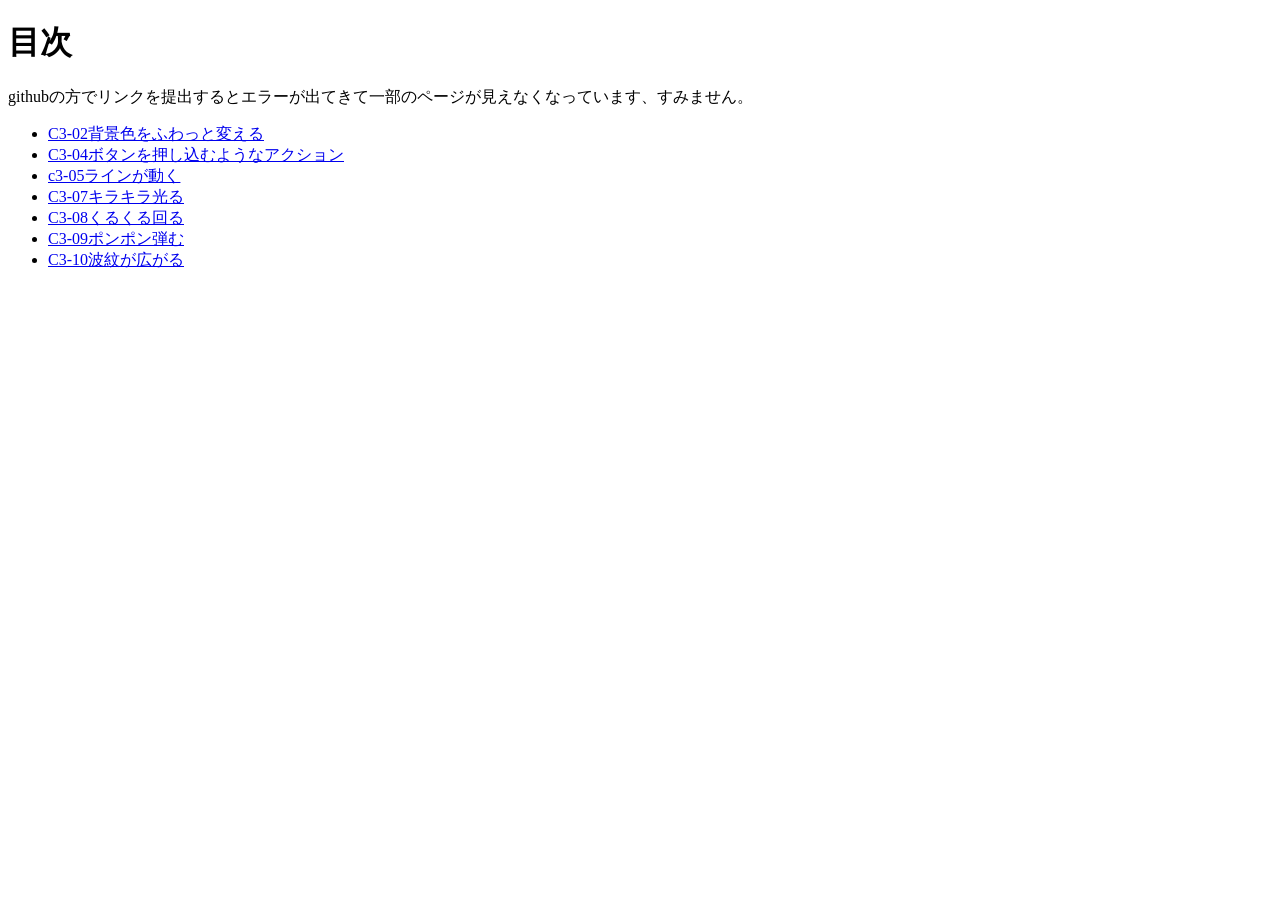
<file: index.html>
<!DOCTYPE html>
<html lang="ja">
<head>
    <meta charset="UTF-8">
    <title>20261119-js 印象に残るボタン カスタム</title>
</head>
<body>
    <h1>目次</h1>
 <p>githubの方でリンクを提出するとエラーが出てきて一部のページが見えなくなっています、すみません。</p>
    <ul>
        <li><a href="C3-02背景色をふわっと変える/index.html">C3-02背景色をふわっと変える</a></li>
        <li><a href="C3-04ボタンを押し込むようなアクション/index.html">C3-04ボタンを押し込むようなアクション</a></li>
        <li><a href="c3-05ラインが動く/index.html">c3-05ラインが動く</a></li>
        <li><a href="C3-07キラキラ光る/index.html">C3-07キラキラ光る</a></li>
        <li><a href="C3-08くるくる回る/index.html">C3-08くるくる回る</a></li>
        <li><a href="C3-09ポンポン弾む/index.html">C3-09ポンポン弾む</a></li>
        <li><a href="C3-10波紋が広がる/index.html">C3-10波紋が広がる</a></li>
    </ul>
</body>
</html>
</file>
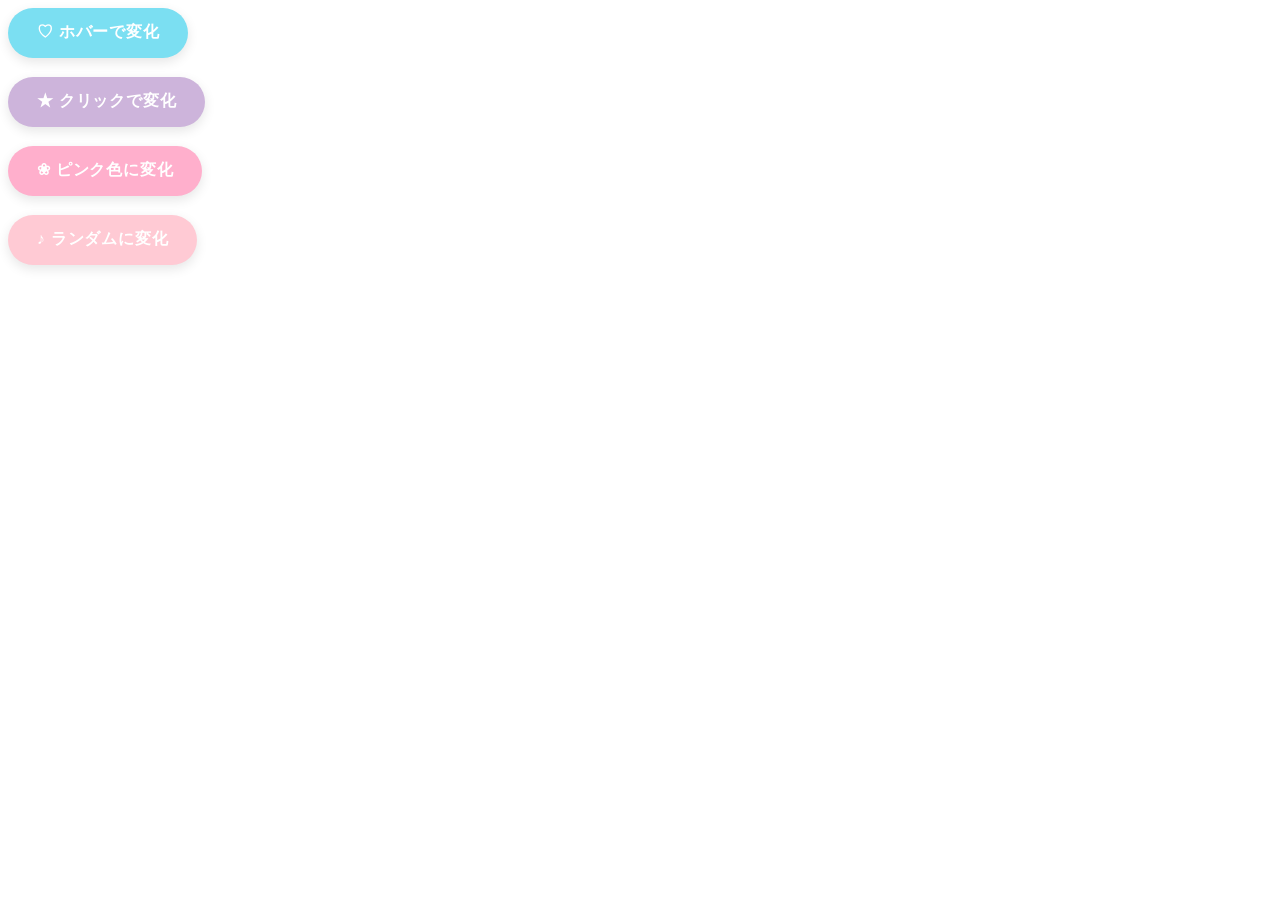
<file: C3-02背景色をふわっと変える/index.html>
<!DOCTYPE html>
<html lang="ja">
<head>
    <meta charset="UTF-8">
    <link rel="stylesheet" href="style.css">
    <title>背景色をふわっと変える</title>
</head>
<body>
    <button class="fade-button">♡ ホバーで変化</button>

    <button id="fade-button-js">★ クリックで変化</button>

    <button class="fade-button-pink">❀ ピンク色に変化</button>

    <button id="fade-button-random">♪ ランダムに変化</button>

    <script src="script.js"></script>
</body>
</html>
</file>
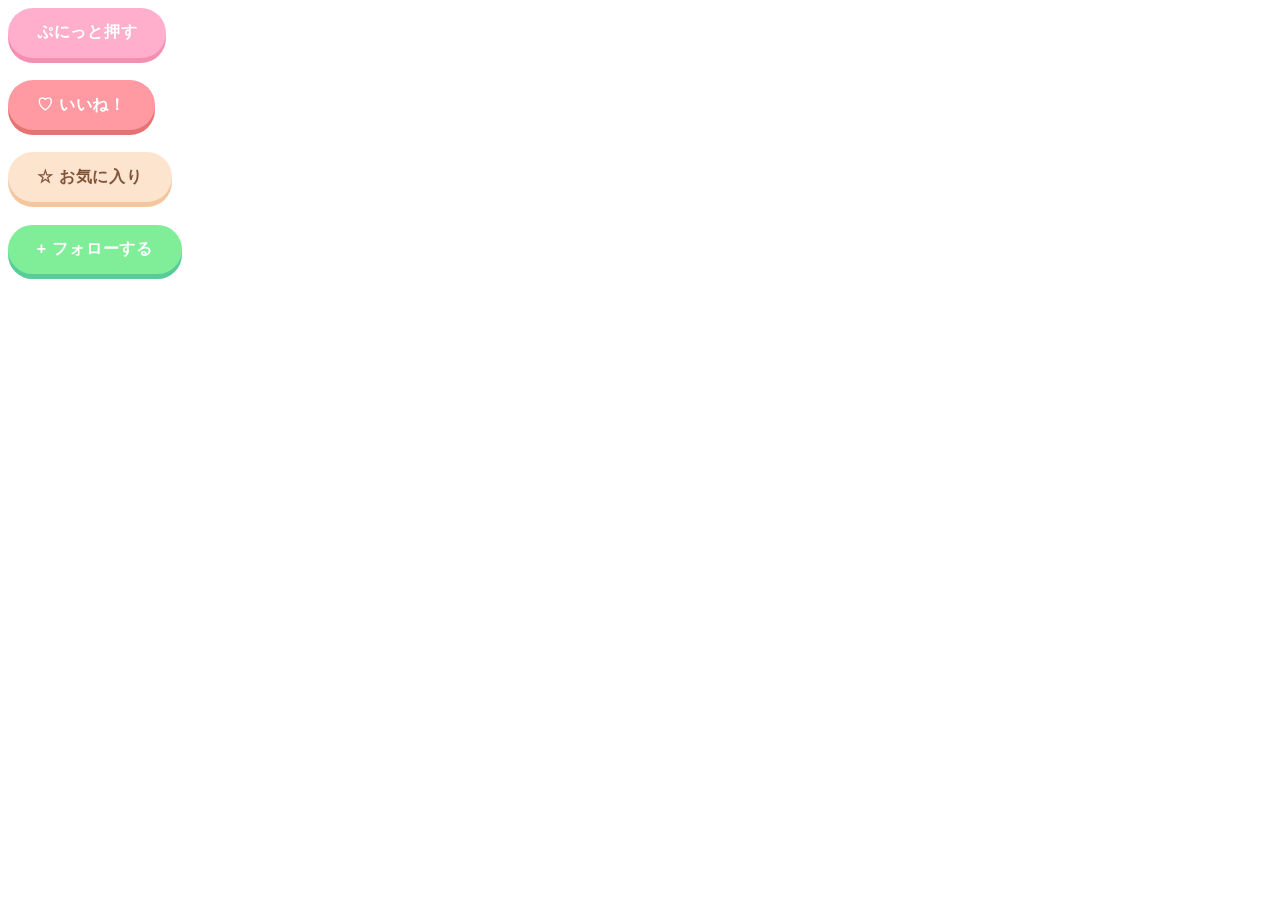
<file: C3-04ボタンを押し込むようなアクション/index.html>
<!DOCTYPE html>
<html lang="ja">
<head>
  <meta charset="UTF-8">
  <title>ボタンを押し込むようなアクション</title>
  <link rel="stylesheet" href="style.css">
</head>
<body>

  <button class="press-button">ぷにっと押す</button>


  <button class="like-button-js">♡ いいね！</button>

 
  <button class="fav-button-js">☆ お気に入り</button>

  <button class="follow-button-js">+ フォローする</button>

  <script src="script.js"></script>
</body>
</html>
</file>
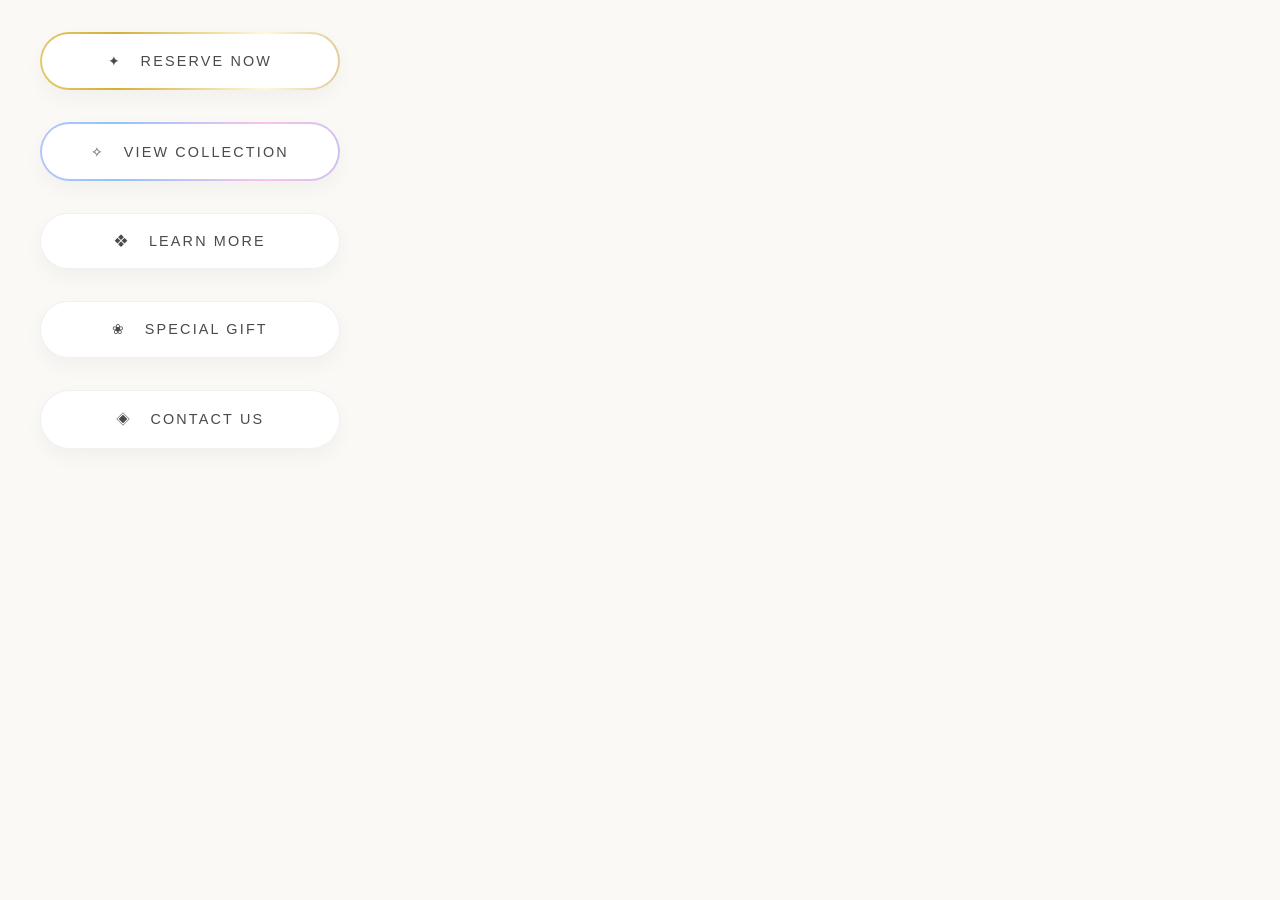
<file: c3-05ラインが動く/index.html>
<!DOCTYPE html>
<html lang="ja">
<head>
  <meta charset="UTF-8">
  <title>ラインが動くボタン</title>
  <link rel="stylesheet" href="style.css">
</head>
<body>

  <div class="btn-container gold">
    <button class="btn-inner">✦ &nbsp; RESERVE NOW</button>
  </div>


  <div class="btn-container aurora">
    <button class="btn-inner">✧ &nbsp; VIEW COLLECTION</button>
  </div>


  <div class="btn-container-adv emerald">
    <button class="btn-inner-adv">❖ &nbsp; LEARN MORE</button>
    <svg class="btn-svg-adv">
      <rect class="btn-rect-adv" width="100%" height="100%" rx="30" />  
    </svg>
  </div>


  <div class="btn-container-adv rose">
    <button class="btn-inner-adv">❀ &nbsp; SPECIAL GIFT</button>
    <svg class="btn-svg-adv">
      <rect class="btn-rect-adv" width="100%" height="100%" rx="30" />  
    </svg>
  </div>


  <div class="btn-container-adv hover-silk">
    <button class="btn-inner-adv">◈ &nbsp; CONTACT US</button>
    <svg class="btn-svg-adv">
      <rect class="btn-rect-adv" width="100%" height="100%" rx="30" />  
    </svg>
  </div>

  <script src="script.js"></script>
</body>
</html>
</file>
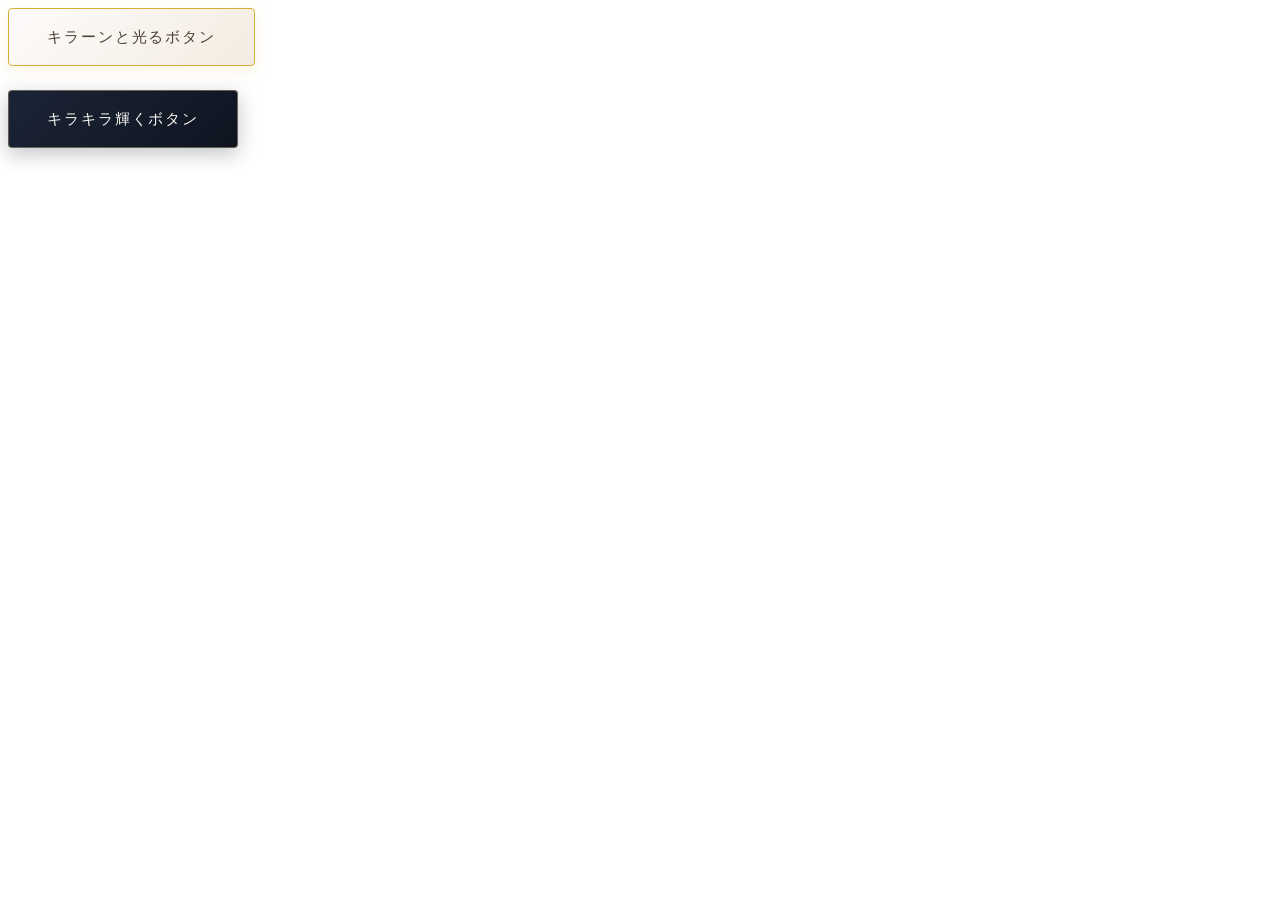
<file: C3-07キラキラ光る/index.html>
<!DOCTYPE html>
<html lang="ja">
<head>
    <meta charset="UTF-8">
    <title>キラキラ光る</title>
    <link rel="stylesheet" href="style.css">
</head>
<body>
<button class="btn-shine">キラーンと光るボタン</button>

<button class="btn-sparkle">キラキラ輝くボタン</button>

  <script src="script.js"></script>
</body>
</html>
</file>
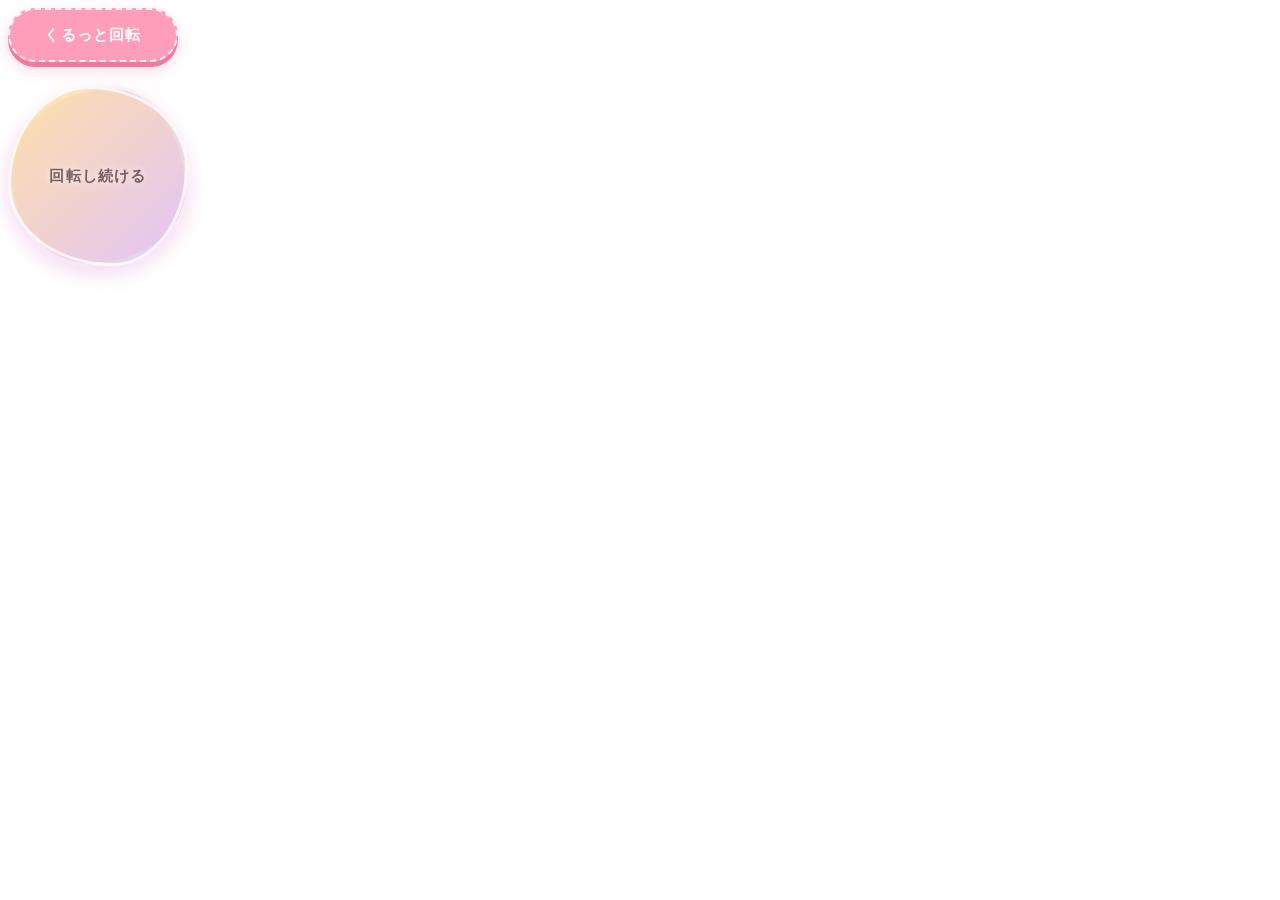
<file: C3-08くるくる回る/index.html>
<!DOCTYPE html>
<html lang="ja">
<head>
    <meta charset="UTF-8">
    <title>クルクル回る</title>
    <link rel="stylesheet" href="style.css">
</head>
<body>
<button class="btn-rotate">
  <div class="btn-rotate-front">くるっと回転</div>
  <div class="btn-rotate-back">回転したよ！</div>
</button>

<div class="btn-container">
  <button class="btn-circle">回転し続ける</button>
</div>

  <script src="script.js"></script>
</body>
</html>
</file>
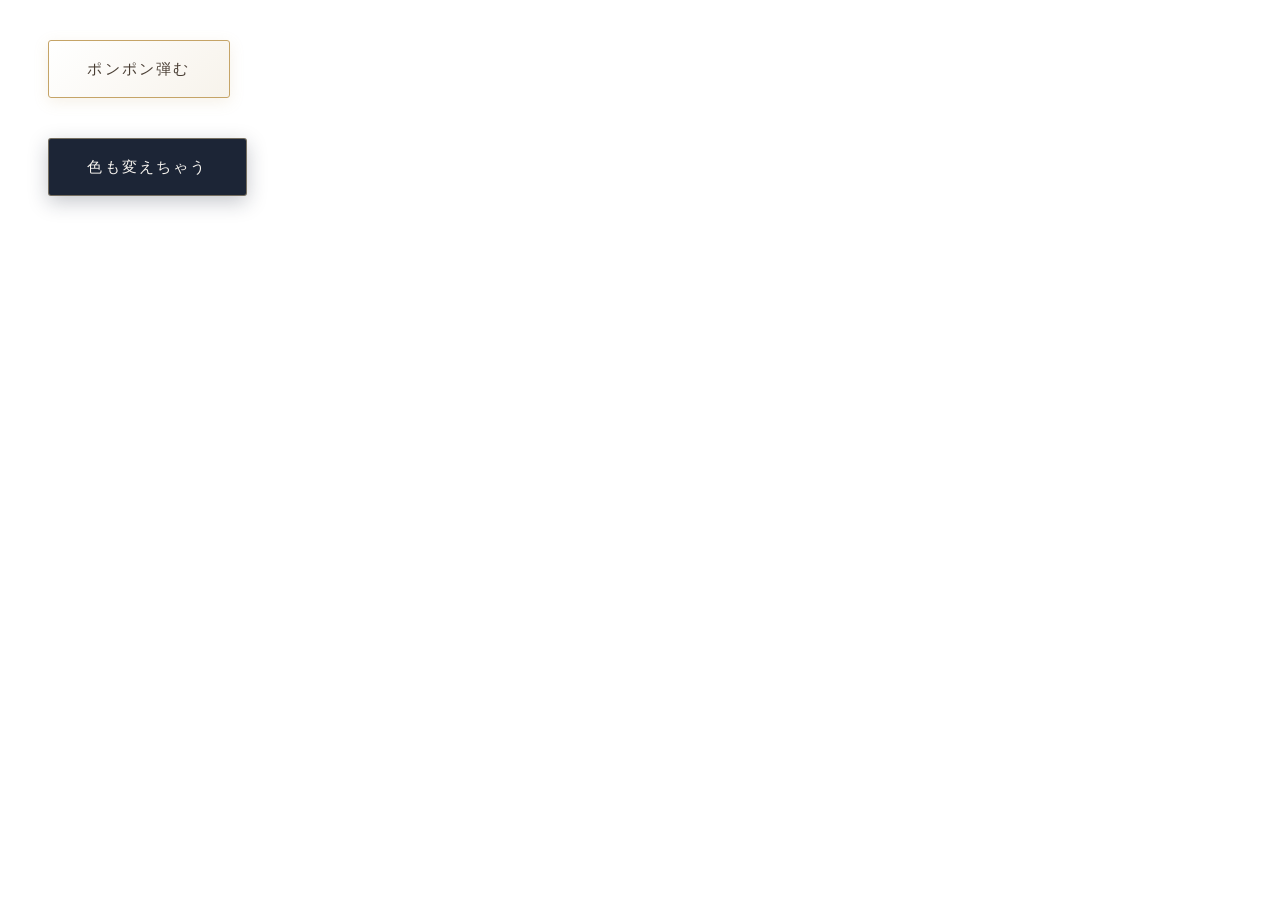
<file: C3-09ポンポン弾む/index.html>
<!DOCTYPE html>
<html lang="ja">
<head>
    <meta charset="UTF-8">
    <title>クルクル回る</title>
    <link rel="stylesheet" href="style.css">
</head>
<body>
<button class="btn-bounce">ポンポン弾む</button>

<button class="btn-click-bounce">色も変えちゃう</button>
  <script src="script.js"></script>
</body>
</html>
</file>
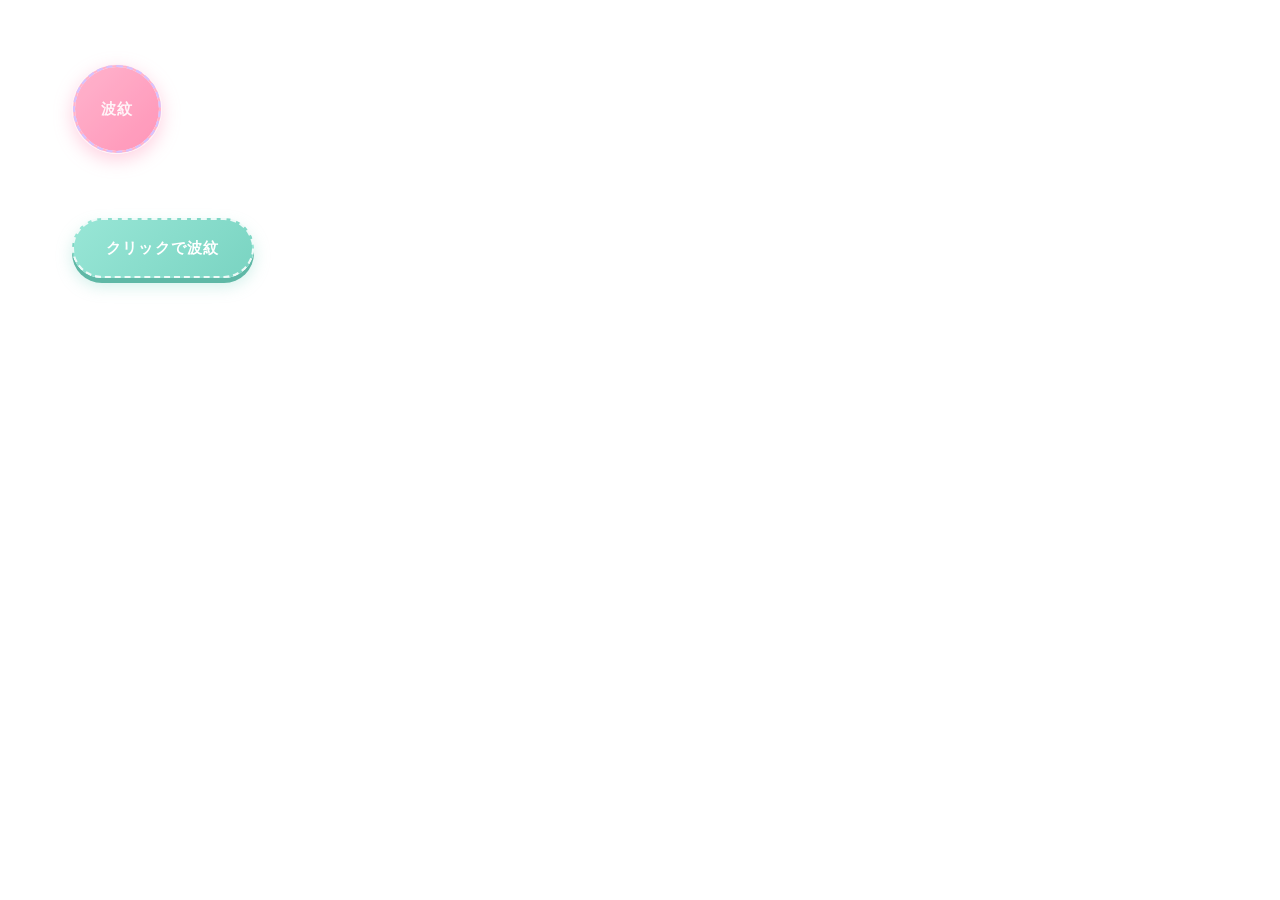
<file: C3-10波紋が広がる/index.html>
<!DOCTYPE html>
<html lang="ja">
<head>
    <meta charset="UTF-8">
    <title>クルクル回る</title>
    <link rel="stylesheet" href="style.css">
</head>
<body>
<button class="btn-ripple">波紋</button>

<button class="btn-click-ripple">クリックで波紋</button>
  <script src="script.js"></script>
</body>
</html>
</file>
<file: C3-02背景色をふわっと変える/style.css>
@charset "utf-8";

button {
  display: block;
  margin-bottom: 1.2rem;
  padding: 0.9rem 1.8rem;
  font-size: 1rem;
  font-weight: bold;
  letter-spacing: 0.05em;
  border: none;
  border-radius: 50px;
  color: #fff;
  cursor: pointer;
  box-shadow: 0 4px 12px rgba(0, 0, 0, 0.1);
  transition: background-color 0.4s ease, transform 0.2s ease, box-shadow 0.2s ease;
}

button:hover {
  transform: translateY(-2px);
  box-shadow: 0 6px 15px rgba(0, 0, 0, 0.15);
}

button:active {
  transform: translateY(1px);
}

.fade-button {
  background-color: #7bdff2;
}
.fade-button:hover {
  background-color: #b2f7ef;
  color: #5a7d7c;
}


#fade-button-js {
  background-color: #cdb4db;
}

.fade-button-pink {
  background-color: #ffafcc;
}
.fade-button-pink:hover {
  background-color: #ffc8dd;
}

#fade-button-random {
  background-color: #ffcad4;
}
</file>
<file: C3-04ボタンを押し込むようなアクション/style.css>
@charset "utf-8";

button {
  display: block;
  margin-bottom: 1.4rem;
  padding: 0.9rem 1.8rem;
  font-size: 1rem;
  font-weight: bold;
  letter-spacing: 0.05em;
  border: none;
  border-radius: 50px;
  color: #fff;
  cursor: pointer;
  transition: translate 0.2s ease, box-shadow 0.2s ease, background-color 0.2s ease;
}


.press-button {
  background-color: #ffafcc;
  box-shadow: 0 5px 0 #f48fb1;
}
.press-button:hover {
  translate: 0 3px; 
  box-shadow: 0 2px 0 #f48fb1;
}

.like-button-js {
  background-color: #ff9aa2;
  box-shadow: 0 5px 0 #e57373;
}
.like-button-js:hover {
  translate: 0 2px;
  box-shadow: 0 3px 0 #e57373;
}

.like-button-js.liked {
  translate: 0 4px;
  background-color: #ff758f;
  box-shadow: 0 1px 0 #c9184a;
}


.fav-button-js {
  color: #7f5539; 
  background-color: #fde4cf;
  box-shadow: 0 5px 0 #f3c69f;
}
.fav-button-js:hover {
  translate: 0 2px;
  box-shadow: 0 3px 0 #f3c69f;
}

.fav-button-js.active {
  translate: 0 4px;
  background-color: #ffcfd2;
  box-shadow: 0 1px 0 #e5989b;
}

.follow-button-js {
  background-color: #80ed99;
  box-shadow: 0 5px 0 #57cc99;
}
.follow-button-js:hover {
  translate: 0 2px;
  box-shadow: 0 3px 0 #57cc99;
}

.follow-button-js.active {
  translate: 0 4px;
  background-color: #cdb4db;
  box-shadow: 0 1px 0 #9d8189;
}
</file>
<file: c3-05ラインが動く/style.css>
@charset "utf-8";

body {
  background-color: #faf9f6; 
  font-family: "Helvetica Neue", Arial, "Hiragino Mincho ProN", serif;
}

div {
  margin: 2rem;
}


.btn-container {
  position: relative;
  overflow: hidden;
  display: flex;
  align-items: center;
  justify-content: center;
  max-width: 300px;
  border-radius: 30px;
  box-shadow: 0 8px 20px rgba(0, 0, 0, 0.04);
}

.btn-inner {
  margin: 2px; 
  position: relative;
  z-index: 1;
  width: 100%;
  padding: 1.2rem 1.5rem;
  border-radius: 28px;
  border: 0;
  background-color: #ffffff;
  color: #4a4a4a;
  font-size: 0.9rem;
  letter-spacing: 0.15em; 
  cursor: pointer;
  transition: background-color 0.4s ease, color 0.4s ease;
}

.btn-inner:hover {
  background-color: rgba(255, 255, 255, 0.85); 
}

.btn-container::before {
  content: "";
  height: 450px;
  width: 450px;
  position: absolute;
  animation: rotate-line 6s linear infinite; 
}


.btn-container.gold::before {
  background: linear-gradient(90deg, #f3e5ab, #d4af37, #fff8dc, #c5a059);
}


.btn-container.aurora::before {
  background: linear-gradient(90deg, #e0c3fc, #8ec5fc, #fbc2eb, #a6c1ee);
}

@keyframes rotate-line {
  0% { transform: rotate(0deg); }
  100% { transform: rotate(360deg); }
}


.btn-container-adv {
  position: relative;
  max-width: 300px;
  border-radius: 30px;
  box-shadow: 0 8px 20px rgba(0, 0, 0, 0.04);
}

.btn-inner-adv {
  width: 100%;
  padding: 1.2rem 1.5rem;
  border-radius: 30px;
  border: 1px solid rgba(0, 0, 0, 0.06); 
  background-color: #ffffff;
  color: #4a4a4a;
  font-size: 0.9rem;
  letter-spacing: 0.15em;
  cursor: pointer;
  transition: background-color 0.3s ease;
}

.btn-inner-adv:hover {
  background-color: #fcfbfa;
}

.btn-svg-adv {
  width: 100%;
  height: 100%;
  position: absolute;
  top: 0;
  left: 0;
  overflow: visible;
  pointer-events: none;
  z-index: 1;
}

.btn-rect-adv {
  fill: none;
  stroke-width: 2.5px; 
  stroke-linecap: round;
  stroke-dasharray: 400%;
  stroke-dashoffset: 400%;
}


.emerald .btn-rect-adv {
  stroke: #68b0ab;
}


.rose .btn-rect-adv {
  stroke: #d49a89;
}


.btn-rect-adv.active {
  animation: line 1.2s cubic-bezier(0.25, 1, 0.5, 1) forwards;
}


.hover-silk .btn-rect-adv {
  stroke: #7a8b99;
  transition: stroke-dashoffset 1s cubic-bezier(0.25, 1, 0.5, 1);
}
.hover-silk:hover .btn-rect-adv {
  stroke-dashoffset: 0;
}

@keyframes line {
  to {
    stroke-dashoffset: 0;
  }
}
</file>
<file: C3-07キラキラ光る/style.css>
@charset "utf-8";


button {
  display: block;
  margin-bottom: 1.5rem;
  font-family: "Yu Mincho", "Hiragino Mincho ProN", Georgia, serif; 
  letter-spacing: 0.12em;
  font-size: 0.95rem;
  padding: 1.1rem 2.4rem;
  border-radius: 4px;
  cursor: pointer;
  position: relative;
  overflow: hidden;
  transition: transform 0.4s cubic-bezier(0.16, 1, 0.3, 1), box-shadow 0.4s ease;
}


.btn-shine {
  color: #4a3f35;
  background: linear-gradient(135deg, #fdfbfb 0%, #f3ece1 100%);
  border: 1px solid #d4af37; 
  box-shadow: 0 4px 15px rgba(212, 175, 55, 0.15);
}

.btn-shine:hover {
  transform: translateY(-2px);
  box-shadow: 0 8px 25px rgba(212, 175, 55, 0.25);
}

.btn-shine::before {
  content: '';
  position: absolute;
  top: 0;
  left: -150%;
  width: 60%; 
  height: 100%;
  background: linear-gradient(
    120deg,
    rgba(255, 255, 255, 0) 0%,
    rgba(255, 255, 255, 0.85) 50%,
    rgba(255, 255, 255, 0) 100%
  );
  transform: skewX(-25deg);
}

.btn-shine:hover::before {
  left: 200%;
  transition: left 0.85s cubic-bezier(0.19, 1, 0.22, 1); 
}


.btn-sparkle {
  color: #f8f5f0;
  background: linear-gradient(135deg, #1b2436 0%, #0f1420 100%);
  border: 1px solid rgba(226, 200, 146, 0.4); 
  box-shadow: 0 6px 20px rgba(15, 20, 32, 0.25);
}

.btn-sparkle:hover {
  transform: translateY(-2px);
  box-shadow: 0 10px 28px rgba(15, 20, 32, 0.35);
  border-color: rgba(226, 200, 146, 0.8);
}


.btn-sparkle .sparkle {
  position: absolute;
  background: radial-gradient(circle, #fffdf7 20%, #f5d78e 60%, transparent 100%);
  clip-path: polygon(50% 0%, 60% 40%, 100% 50%, 60% 60%, 50% 100%, 40% 60%, 0% 50%, 40% 40%);
  animation: elegant-sparkle 2.8s ease-in-out forwards;
  pointer-events: none;
}

@keyframes elegant-sparkle {
  0% {
    transform: scale(0) rotate(0deg);
    opacity: 0;
  }
  40% {
    transform: scale(1) rotate(25deg);
    opacity: 0.9;
  }
  100% {
    transform: scale(0.2) rotate(45deg);
    opacity: 0;
  }
}
</file>
<file: C3-08くるくる回る/style.css>
@charset "utf-8";

/* 共通のベーススタイル */
button {
  display: block;
  margin-bottom: 1.5rem;
  font-family: "Hiragino Maru Gothic ProN", "Yu Gothic", "Quicksand", sans-serif; /* 丸ゴシック系で優しい印象に */
  font-weight: bold;
  letter-spacing: 0.08em;
}

/* 1. くるっと回転（いちごミルク × ミントのマカロン風） */
.btn-rotate {
  position: relative;
  width: 170px;
  height: 54px;
  display: flex;
  justify-content: center;
  align-items: center;
  border: 0;
  padding: 0;
  font-size: 0.95rem;
  cursor: pointer;
  border-radius: 999px; /* コロンとした丸み */
  background: transparent;
  transition: rotate 0.7s cubic-bezier(0.34, 1.56, 0.64, 1); /* 少し弾むような可愛い動き */
  transform-style: preserve-3d;
}

.btn-rotate-front,
.btn-rotate-back {
  position: absolute;
  width: 100%;
  height: 100%;
  display: flex;
  justify-content: center;
  align-items: center;
  backface-visibility: hidden;
  border-radius: 999px;
  box-sizing: border-box;
  border: 2px dashed rgba(255, 255, 255, 0.85); /* ステッチ風の可愛い枠線 */
}

/* 表面：ベビーピンク */
.btn-rotate-front {
  color: #fff;
  background-color: #ff9ebb;
  box-shadow: 0 5px 0 #f2799e, 0 8px 15px rgba(255, 158, 187, 0.4);
}

/* 裏面：パステルミント */
.btn-rotate-back {
  color: #fff;
  background-color: #8ce0d0;
  box-shadow: 0 5px 0 #68c4b3, 0 8px 15px rgba(140, 224, 208, 0.4);
  rotate: x 180deg;
}

.btn-rotate:hover {
  rotate: x 180deg;
}

/* 2. 回転し続ける（ふわっと重なるパステル雲・お花風） */
.btn-container {
  position: relative;
  width: 180px;
  height: 180px;
  margin-top: 1rem;
}

.btn-circle {
  position: absolute;
  width: 100%;
  height: 100%;
  color: #7a5c61; /* 真っ黒ではなく優しいココアブラウンの文字 */
  background: transparent;
  border: 0;
  font-size: 0.95rem;
  cursor: pointer;
  text-shadow: 0 0 8px rgba(255, 255, 255, 0.9);
  transition: transform 0.3s cubic-bezier(0.34, 1.56, 0.64, 1);
}

/* ホバー時に少しぷくっと膨らむ */
.btn-circle:hover {
  transform: scale(1.05);
}

.btn-circle::before,
.btn-circle::after {
  content: '';
  position: absolute;
  width: 100%;
  height: 100%;
  top: 0;
  left: 0;
  z-index: -1;
  border: 3px solid rgba(255, 255, 255, 0.75); /* 砂糖菓子のような白い縁取り */
  box-sizing: border-box;
}

/* 1枚目の花びら：パステルピンク */
.btn-circle::before {
  background: rgba(255, 183, 206, 0.75);
  border-radius: 58% 42% 55% 45% / 48% 58% 42% 52%;
  animation: border-animation 7s infinite linear;
  box-shadow: 0 8px 20px rgba(255, 183, 206, 0.35);
}

/* 2枚目の花びら：パステルラベンダー×イエローのグラデーション */
.btn-circle::after {
  background: linear-gradient(135deg, rgba(255, 230, 153, 0.75), rgba(214, 194, 255, 0.75));
  border-radius: 45% 55% 42% 58% / 55% 45% 55% 45%;
  animation: border-animation 5s infinite linear reverse; /* 逆回転させてふわふわ感を強調 */
  box-shadow: 0 8px 20px rgba(214, 194, 255, 0.3);
}

@keyframes border-animation {
  to { rotate: 360deg; }
}

/* クリック時の高速回転 */
.btn-circle.fast-spin::before,
.btn-circle.fast-spin::after {
  animation-duration: 0.45s;
}
</file>
<file: C3-09ポンポン弾む/style.css>
@charset "utf-8";

button {
  display: block;
  margin: 2.5rem;
  padding: 1.1rem 2.4rem;
  font-family: "Yu Mincho", "Hiragino Mincho ProN", Georgia, serif; 
  font-size: 0.95rem;
  letter-spacing: 0.14em;
  border-radius: 3px; 
  cursor: pointer;
}


.btn-bounce {
  color: #4a3f35;
  background: linear-gradient(135deg, #ffffff 0%, #f7f3eb 100%);
  border: 1px solid #c5a467;
  box-shadow: 0 4px 15px rgba(197, 164, 103, 0.15);
  transition: box-shadow 0.4s ease, border-color 0.4s ease;
}

.btn-bounce:hover {
  border-color: #a88444;
  box-shadow: 0 10px 25px rgba(197, 164, 103, 0.28);
  animation: elegant-float 1.8s infinite ease-in-out;
}

@keyframes elegant-float {
  0%, 100% {
    translate: 0 0;
  }
  50% {
    translate: 0 -6px;
  }
}

/* 2. クリックで宝石のように色が変わるボタン */
.btn-click-bounce {
  color: #f8f5f0;
  background-color: #1c2536; 
  border: 1px solid rgba(226, 200, 146, 0.45);
  box-shadow: 0 6px 20px rgba(28, 37, 54, 0.25);

  transition: 
    translate 0.45s cubic-bezier(0.22, 1, 0.36, 1),
    background-color 0.6s ease,
    box-shadow 0.45s ease;
}

.btn-click-bounce:hover {
  box-shadow: 0 8px 25px rgba(28, 37, 54, 0.35);
}
</file>
<file: C3-10波紋が広がる/style.css>
@charset "utf-8";

button {
  display: block;
  margin: 4rem;
  font-family: "Hiragino Maru Gothic ProN", "Yu Gothic", "Quicksand", sans-serif; 
  font-weight: bold;
  letter-spacing: 0.08em;
  cursor: pointer;
}

.btn-ripple {
  position: relative;
  padding: 1rem;
  border: 3px solid rgba(255, 255, 255, 0.85);
  font-size: 0.95rem;
  width: 90px;
  height: 90px;
  border-radius: 50%;
  color: #fff;
  background: linear-gradient(135deg, #ffb3cc 0%, #ff8fb3 100%);
  box-shadow: 0 6px 18px rgba(255, 143, 179, 0.4);
  transition: transform 0.3s cubic-bezier(0.34, 1.56, 0.64, 1);
}


.btn-ripple:hover {
  transform: scale(1.08);
}

.btn-ripple::before,
.btn-ripple::after {
  content: '';
  position: absolute;
  top: 50%;
  left: 50%;
  translate: -50% -50%;
  width: 100%;
  height: 100%;
  border-radius: 50%;
  pointer-events: none;
  animation: cute-ripple-animation 2.4s ease-out infinite;
}


.btn-ripple::before {
  border: 2px solid #ffb3cc;
  background: rgba(255, 179, 204, 0.15);
}


.btn-ripple::after {
  border: 2px dashed #d6c2ff; 
  animation-delay: 0.8s;
}

@keyframes cute-ripple-animation {
  0% {
    scale: 1;
    opacity: 0.9;
  }
  100% {
    scale: 1.65;
    opacity: 0;
  }
}


.btn-click-ripple {
  position: relative;
  padding: 1.1rem 2rem;
  border: 2px dashed rgba(255, 255, 255, 0.85); 
  font-size: 0.95rem;
  border-radius: 999px; 
  color: #fff;
  background: linear-gradient(135deg, #98e6d6 0%, #7ad4c2 100%);
  box-shadow: 0 5px 0 #5fb8a6, 0 8px 16px rgba(122, 212, 194, 0.35);
  overflow: hidden;
  transition: transform 0.2s ease, box-shadow 0.2s ease;
}


.btn-click-ripple:active {
  transform: translateY(3px);
  box-shadow: 0 2px 0 #5fb8a6, 0 4px 10px rgba(122, 212, 194, 0.35);
}


.ripple {
  position: absolute;
  border-radius: 50%;
  scale: 0;
  pointer-events: none;
  background: radial-gradient(circle, rgba(255, 255, 255, 0.85) 20%, rgba(255, 240, 245, 0.5) 70%, rgba(255, 255, 255, 0) 100%);
  border: 1px solid rgba(255, 255, 255, 0.9);
  animation: cute-click-ripple 0.75s cubic-bezier(0.22, 1, 0.36, 1);
}

@keyframes cute-click-ripple {
  to {
    scale: 3.5;
    opacity: 0;
  }
}
</file>
